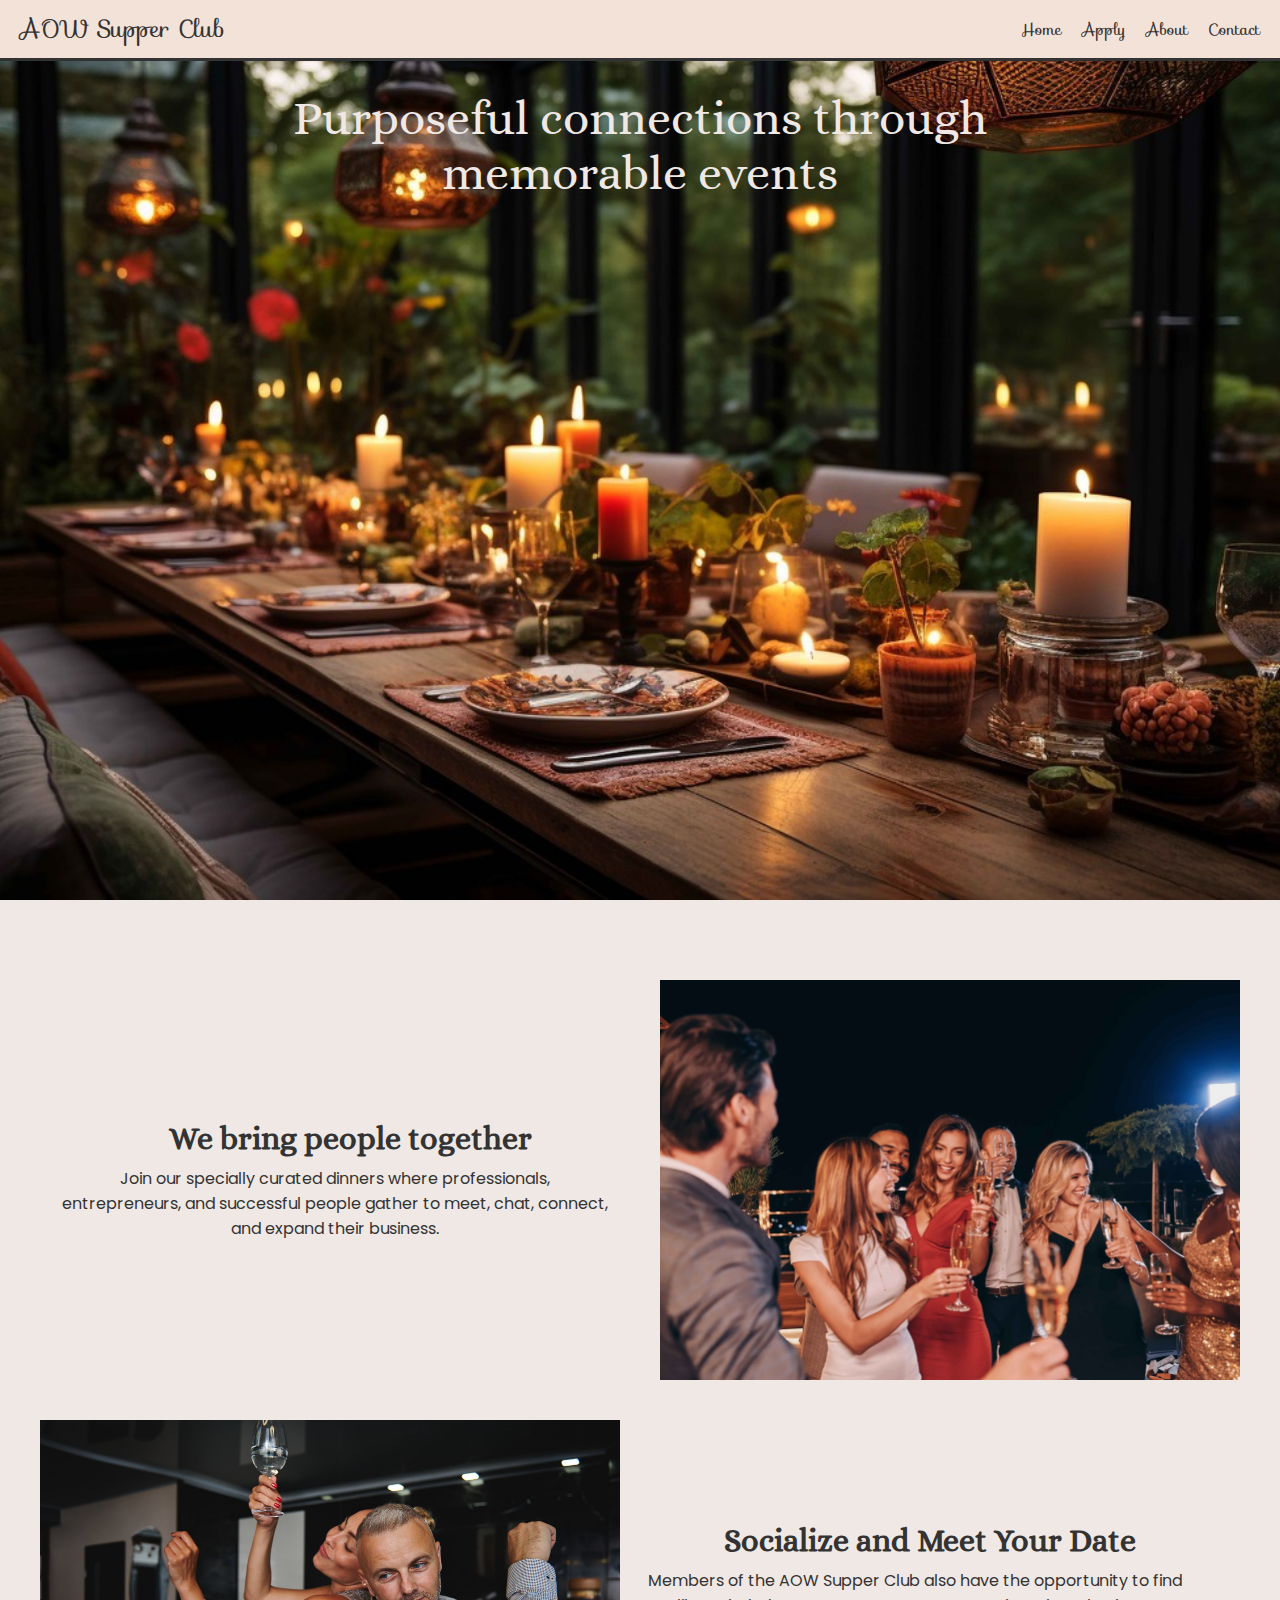
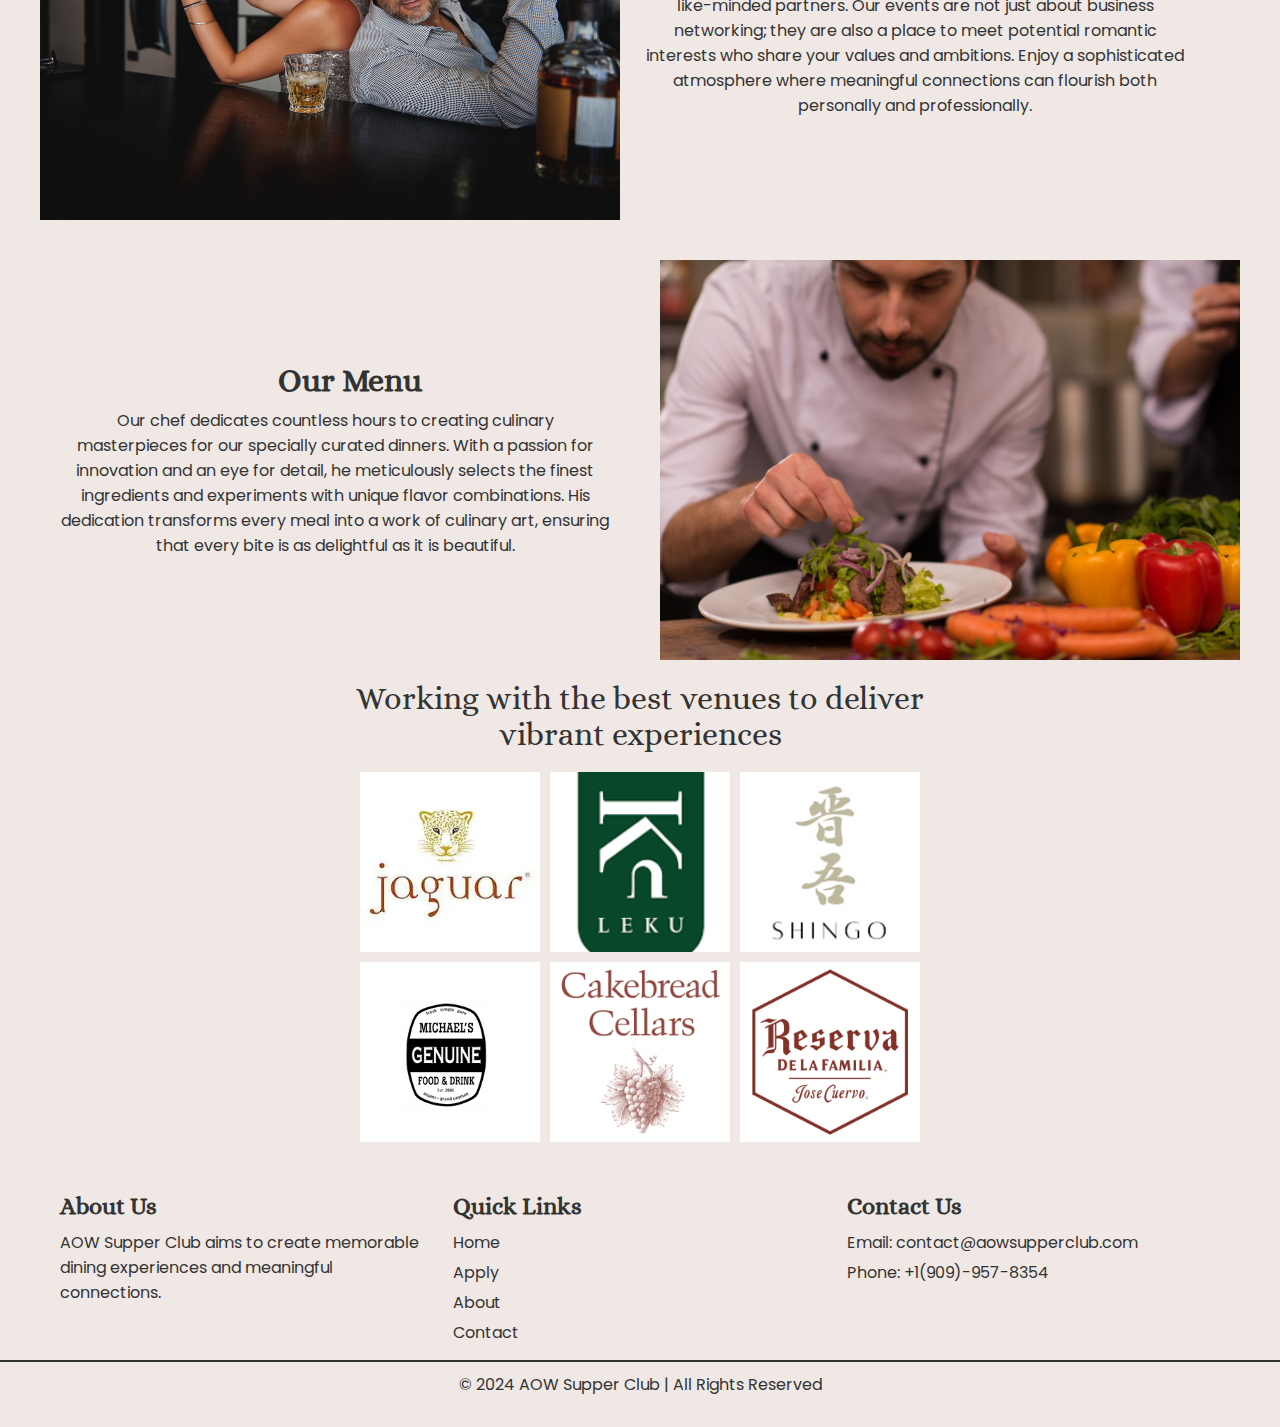
<file: index.html>
<!DOCTYPE html>
<html lang="en">
<head>
    <meta charset="UTF-8">
    <meta name="viewport" content="width=device-width, initial-scale=1.0">
    <title>AOW Supper Club</title>
    <link rel="stylesheet" href="Styles/styles.css">
    <link rel="stylesheet" href="Styles/header.css">
</head>
<body> 
    <nav class="navbar">
        <div class="logo">AOW Supper Club</div>
        <div class="menu-button">
            <div class="hamburger-menu"></div>
        </div>
        <ul class="nav-list">
            <li class="nav-item"><a href="#">Home</a></li>
            <li class="nav-item"><a href="apply.html">Apply</a></li>
            <li class="nav-item"><a href="about.html">About</a></li>
            <li class="nav-item"><a href="contact.html">Contact</a></li>
        </ul>
    </nav>

    <main> 
        <div class="main-image" id="main-image"><p>Purposeful connections through memorable events</p></div>
        <div class="about-section">
            <div class="about-text">
                <h2>We bring people together</h2>
                <p>Join our specially curated dinners where professionals, entrepreneurs, and successful people gather to meet, chat, connect, and expand their business.</p>
            </div>
            <div class="about-image"></div>
        </div>
        <div class="about-section">
            <div class="about-image-2"></div>
            <div class="about-text txt">
                <h2>Socialize and Meet Your Date</h2>
                <p>Members of the AOW Supper Club also have the opportunity to find like-minded partners. Our events are not just about business networking; they are also a place to meet potential romantic interests who share your values and ambitions. Enjoy a sophisticated atmosphere where meaningful connections can flourish both personally and professionally.</p>
            </div>
        </div>
        <div class="about-section">
            <div class="about-text">
                <h2>Our Menu</h2>
                <p>Our chef dedicates countless hours to creating culinary masterpieces for our specially curated dinners. With a passion for innovation and an eye for detail, he meticulously selects the finest ingredients and experiments with unique flavor combinations. His dedication transforms every meal into a work of culinary art, ensuring that every bite is as delightful as it is beautiful.</p>
            </div>
            <div class="about-image-3"></div>
        </div>
        <div class="venue">
            <div class="venue-text">
                <p>Working with the best venues to deliver vibrant experiences</p>
            </div>
            <div class="venue-grid">
                <div class="venue-box" style="background-image: url(images/download-8.webp);"></div>
                <div class="venue-box" style="background-image: url('images/leku.webp');"></div>
                <div class="venue-box" style="background-image: url('images/shingo.png');"></div>
                <div class="venue-box" style="background-image: url('images/michael.webp');"></div>
                <div class="venue-box" style="background-image: url('images/cake.webp'); 
                background-color: white;"></div>
                <div class="venue-box" style="background-image: url('images/reserva.webp'); background-color: white;"></div>
            </div>
        </div>
        <footer class="footer">
            <div class="footer-content">
                <div class="footer-section about">
                    <h3>About Us</h3>
                    <p>AOW Supper Club aims to create memorable dining experiences and meaningful connections.</p>
                </div>
                <div class="footer-section links">
                    <h3>Quick Links</h3>
                    <ul>
                        <li><a href="#">Home</a></li>
                        <li><a href="apply.html">Apply</a></li>
                        <li><a href="about.html">About</a></li>
                        <li><a href="contact.html">Contact</a></li>
                    </ul>
                </div>
                <div class="footer-section contact">
                    <h3>Contact Us</h3>
                    <p>Email: contact@aowsupperclub.com</p>
                    <p>Phone: +1(909)-957-8354</p>
                </div>
            </div>
            <div class="footer-bottom">
                &copy; 2024 AOW Supper Club | All Rights Reserved
            </div>
        </footer>
    </main>
    <script src="Scripts/script.js"></script>
</body>
</html>
</file>
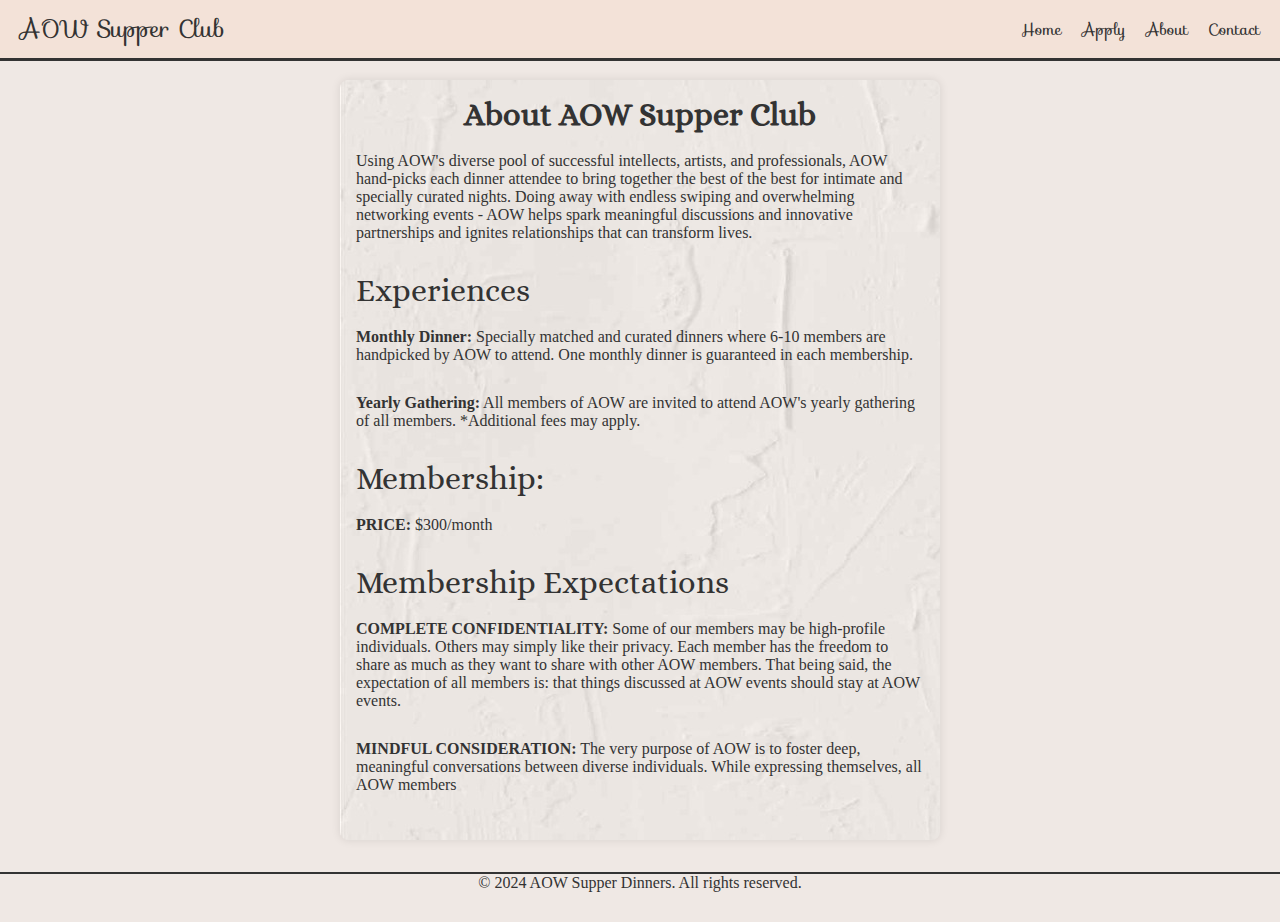
<file: about.html>
<!-- File: apply.html -->
<!DOCTYPE html>
<html lang="en">
<head>
    <meta charset="UTF-8">
    <meta name="viewport" content="width=device-width, initial-scale=1.0">
    <link rel="stylesheet" href="Styles/aboutStyle.css">
    <link rel="stylesheet" href="Styles/header.css">
    <title>Application Form</title>
    <style>
    </style>
</head>
<body>
    <nav class="navbar">
        <div class="logo">AOW Supper Club</div>
        <div class="menu-button">
            <div class="hamburger-menu"></div>
        </div>
        <ul class="nav-list">
            <li class="nav-item"><a href="index.html">Home</a></li>
            <li class="nav-item"><a href="apply.html">Apply</a></li>
            <li class="nav-item"><a href="#">About</a></li>
            <li class="nav-item"><a href="contact.html">Contact</a></li>
        </ul>
    </nav>
    <main>
    <div class="container">
        <h1>About AOW Supper Club</h1>
        
            <section>
                <h2></h2>
                <p>Using AOW's diverse pool of successful intellects, artists, and professionals, AOW hand-picks each dinner attendee to bring together the best of the best for intimate and specially curated nights. Doing away with endless swiping and overwhelming networking events - AOW helps spark meaningful discussions and innovative partnerships and ignites relationships that can transform lives.</p>
    
                <h2>Experiences</h2>
                <p><strong>Monthly Dinner:</strong> Specially matched and curated dinners where 6-10 members are handpicked by AOW to attend. One monthly dinner is guaranteed in each membership.</p>
                <p><strong>Yearly Gathering:</strong> All members of AOW are invited to attend AOW's yearly gathering of all members. *Additional fees may apply.</p>
    
                <h2>Membership:</h2>
                <p><strong>PRICE:</strong> $300/month</p>
    
                <h2>Membership Expectations</h2>
                <p><strong>COMPLETE CONFIDENTIALITY:</strong> Some of our members may be high-profile individuals. Others may simply like their privacy. Each member has the freedom to share as much as they want to share with other AOW members. That being said, the expectation of all members is: that things discussed at AOW events should stay at AOW events.</p>
                <p><strong>MINDFUL CONSIDERATION:</strong> The very purpose of AOW is to foster deep, meaningful conversations between diverse individuals. While expressing themselves, all AOW members </p>
            </section>
    </main>
        <footer class="footerAbout"> 
            <p>&copy; 2024 AOW Supper Dinners. All rights reserved.</p>
        </footer>
    </div>
    <script src="Scripts/script.js"></script>
</body>
</html>
</file>
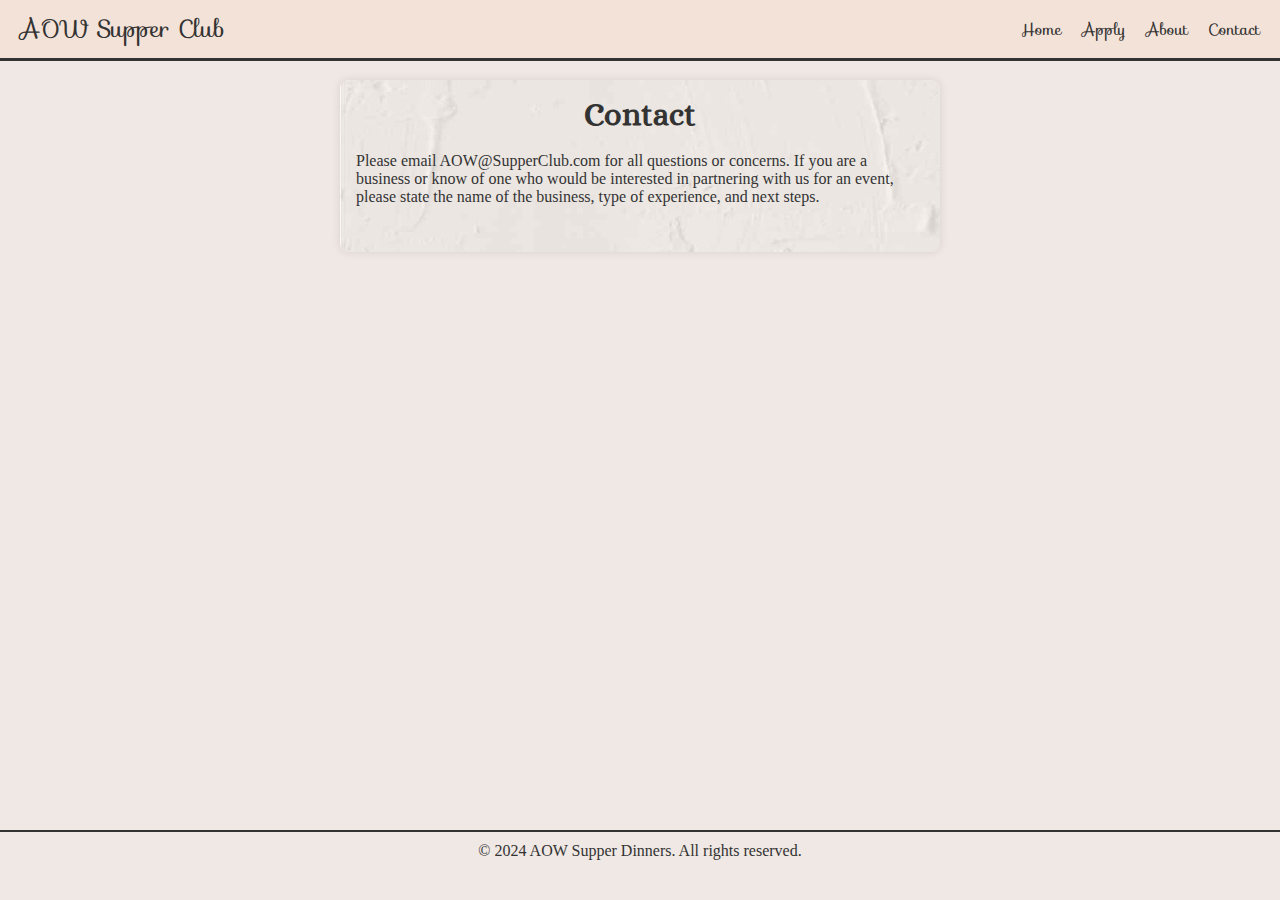
<file: contact.html>
<!DOCTYPE html>
<html lang="en">

<head>
    <meta charset="UTF-8">
    <meta name="viewport" content="width=device-width, initial-scale=1.0">
    <link rel="stylesheet" href="Styles/contactStyle.css">
    <link rel="stylesheet" href="Styles/header.css">
    <title>Application Form</title>
    <style>
    </style>
</head>

<body>
    <nav class="navbar">
        <div class="logo">AOW Supper Club</div>
        <div class="menu-button">
            <div class="hamburger-menu"></div>
        </div>
        <ul class="nav-list">
            <li class="nav-item"><a href="index.html">Home</a></li>
            <li class="nav-item"><a href="apply.html">Apply</a></li>
            <li class="nav-item"><a href="about.html">About</a></li>
            <li class="nav-item"><a href="#">Contact</a></li>
        </ul>
    </nav>
    <main>
        <div class="container">
            <h1>Contact</h1>
            <section>
                <p>Please email AOW@SupperClub.com for all questions or concerns.
                    If you are a business or know of one who would be interested in partnering with us for an event,
                    please state the name of the business, type of experience, and next steps.
                </p>
            </section>
        </div>
    </main>
    <footer class="footerContact">
        <p>&copy; 2024 AOW Supper Dinners. All rights reserved.</p>
    </footer>
    <script src="Scripts/script.js"></script>
</body>

</html>
</file>
<file: Styles/styles.css>
@import url('https://fonts.googleapis.com/css2?family=Sofia&display=swap');
@import url('https://fonts.googleapis.com/css2?family=Poppins:ital,wght@0,200;0,400;0,600;0,700;1,200;1,300;1,600&family=Sofia&display=swap');
@import url('https://fonts.googleapis.com/css2?family=Alice&display=swap');


/* General styles */
* {
    margin: 0;
    padding: 0; 
    box-sizing: border-box;
}

body {
    background-color: #efe8e4;
    text-decoration: none;
    color: #333;
    font-size: 1em;
    font-family: "Poppins", sans-serif;
    font-weight: 400;
    font-style: normal;
    overflow-x: hidden; /* Prevent horizontal scrolling */
}

/* Main image section */
.main-image {
    background-image: url('../images/dinnerSetup11.jpg');
    height: 100vh;
    background-attachment: fixed;
    background-position: center;
    background-repeat: no-repeat;
    background-size: cover;
    margin-top: 60px;
    display: flex;
    justify-content: center;
    text-align: center;
}

.main-image p {
    color: #efe8e4;
    font-family: "Alice", serif;
    font-size: 3em;
    width: 60%;
    margin-top: 30px;
    animation: fadeInn 2s forwards;
}

.main-image span {
    font-family: "Tangerine", cursive;
    font-weight: 600;
    font-style: normal; 
    font-size: 2em;
}

/* About section */
.about-section {
    display: flex;
    align-items: center;
    justify-content: center;
    background-color: #efe8e4;
    padding: 20px 40px;   
}

.about-image, .about-image-2, .about-image-3 {
    height: 400px;
    background-position: center;
    background-repeat: no-repeat;
    background-size: cover;
    width: 50%;
    animation: fadeIin ease-in-out both;
    animation-timeline: view();
    animation-range: entry 50% cover 50%;
}

.about-image {
    background-image: url('../images/grupa1.jpg');
}

.about-image-2 {
    background-image: url('../images/flirting.jpg');
}

.about-image-3 {
    background-image: url('../images/chefprep.jpg');
}

.about-text {
    text-align: center;
    margin-left: 20px;
    margin-right: 20px;
    width: 50%;
    animation: fadeIin ease-in-out both;
    animation-timeline: view();
    animation-range: entry 50% cover 50%;
}

.about-text h2 {
    font-family: "Alice", serif;
    font-size: 2em;
    color: #333;
    margin-bottom: 10px;
}

.about-text p {
    font-family: "Poppins", sans-serif;
    font-size: 1em;
    color: #333;
    padding-right: 30px;
}

/* Venue section */
.venue {
    display: flex;
    flex-direction: column;
    width: 100%;
}

.venue-grid {
    display: grid;
    justify-content: center;
    grid-template-columns: repeat(3, 20vh);
    grid-template-rows: repeat(2, 20vh);
    gap: 10px;
    padding: 20px;
    animation: fadeIin ease-in-out both;
    animation-timeline: view();
    animation-range: entry 50% cover 50%;
}

.venue-box {
    background-size: cover;
    background-position: center;
    background-repeat: no-repeat;
    height: 20vh;
    width: 20vh;
}

.venue-box img {
    width: fit-content;
}

.venue-text {
    display: flex;
    align-items: center;
    justify-content: center;
    width: 50%;
    text-align: center;
    margin: 0 auto;
    animation: fadeIin ease-in-out both;
    animation-timeline: view();
    animation-range: entry 50% cover 50%;
}

.venue-text p {
    font-family: "Alice", serif;
    font-size: 2em;
    color: #333;
}

/* Footer section */
.footer {
    background-color: #efe8e4;
    color: #333;
    padding: 20px 0;
    animation: fadeIin ease-in-out both;
    animation-timeline: view();
    animation-range: entry 50% cover 10%;
}

.footer-content {
    display: flex;
    justify-content: space-between;
    padding: 0 50px;
    flex-wrap: wrap;
}

.footer-section {
    flex: 1;
    padding: 10px;
}

.footer-section h3 {
    margin-bottom: 10px;
    font-family: "Alice", serif;
    font-size: 1.5em;
}

.footer-section p, .footer-section ul, .footer-section li {
    margin: 5px 0;
    font-family: "Poppins", sans-serif;
    font-size: 1em;
}

.footer-section ul {
    list-style: none;
    padding: 0;
}

.footer-section ul li a {
    color: #333;
    text-decoration: none;
}

.footer-bottom {
    text-align: center;
    padding: 10px;
    background-color: #efe8e4;
    border-top: 2px solid #333;
}

/* Media queries for responsiveness */
@media (max-width: 768px) {
    .about-section {
        flex-direction: column;
        padding: 20px 10px;
    }

    .about-text {
        width: 80%;
        padding-bottom: 30px;
        margin-bottom: 20px;
    }

    .about-image, .about-image-2, .about-image-3 {
        width: 100%;
        height: 300px;
    }

    .about-image-2 {
        order: 2;
    }

    .txt {
        order: 1;
    }

    .about-text p {
        font-size: 1em;
        margin-left: 25px;
    }

    .main-image {
        width: 100%;
        height: 700px;
        background-attachment: scroll;
    }

    .main-image p {
        width: 80%; 
        margin: 0 auto;
        margin-top: 20px; 
        text-align: center; 
    }

    .main-image span {
        display: inline-block;
        text-align: center;
        width: 100%; 
        font-size: 1.8em; 
    }

    .venue {
        flex-direction: column;
    }

    .venue-grid {
        grid-template-columns: repeat(2, 1fr);
        grid-template-rows: repeat(3, 1fr);
        width: auto;
    }

    .venue-box {
        background-position: center center; 
        background-size: cover; /* Ensure it covers the entire area without distortion */
        width: 100%; /* Adjust width for responsiveness */
        height: 20vh; /* Adjust height as needed */
    }

    .venue-text {
        width: 100%;
        padding: 20px;
        margin: 0 auto;
        display: flex;
        align-items: center;
        justify-content: center;
        text-align: center;
    }

    .footer-content {
        flex-direction: column;
        align-items: center;
        padding: 0 20px;
    }

    .footer-section {
        width: 100%;
        text-align: center;
        padding: 10px 0;
    }

    .footer-bottom {
        padding: 10px 20px;
    }
}

/* Animation keyframes */
@keyframes fadeIn {
    from {
        opacity: 0;
    }
    to {
        opacity: 1;
    }
}

@keyframes fadeOut {
    from {
        opacity: 1;
    }
    to {
        opacity: 0;
    }
}

@keyframes fadeIin {
    from {
        opacity: 0;
        transform: translateY(100px);
    }
    to {
        opacity: 1;
        transform: translateY(0);
    }
}

@keyframes fadeInn {
    0% {
        opacity: 0;
        transform: translateY(30px) scale(0.9);
    }
    100% {
        opacity: 1;
        transform: translateY(0) scale(1);
    }
}
</file>
<file: Styles/header.css>
@import url('https://fonts.googleapis.com/css2?family=Sofia&display=swap');
@import url('https://fonts.googleapis.com/css2?family=Poppins:ital,wght@0,200;0,400;0,600;0,700;1,200;1,300;1,600&family=Sofia&display=swap');

.navbar {
    display: flex;
    justify-content: space-between;
    align-items: center;
    background-color: #f3e2d8; 
    padding: 10px 20px;
    position: fixed;
    width: 100%;
    top: 0;
    left: 0;
    z-index: 1000;
    border-bottom: 3px solid #333;
}

.logo {
    font-size: 1.5em;
    font-weight: bold;
    font-family: "Sofia", cursive;
    font-weight: 400;
    font-style: normal;
    color: #333;
}

.nav-list {
    list-style: none;
    display: flex;
}

.nav-item {
    margin-left: 20px;
}

.nav-item a {
    text-decoration: none;
    color: #333;
    font-size: 1em;
    font-family: "Sofia", cursive;
    font-weight: 400;
    font-style: normal;
}

.nav-item a:hover {
    color: #797979;
}

@media (max-width: 768px) {
    .menu-button {
        position: relative;
        display: flex;
        justify-content: flex-end;
        align-items: center;
        width: 30px;
        height: 30px;
        cursor: pointer;
        transition: all .5s ease-in-out;
        border-radius: 4px;
    }
    .hamburger-menu {
        width: 30px;
        height: 3px;
        background: #333;
        border-radius: 5px;
        transition: all .5s ease-in-out;
    }
    .hamburger-menu::before,
    .hamburger-menu::after {
        content: '';
        position: absolute;
        width: 30px;
        height: 3px;
        background: #333;
        transition: all .5s ease-in-out;
        border-radius: 4px;
    }

    .hamburger-menu::before {
        transform: translateY(-10px);
    }

    .hamburger-menu::after {
        transform: translateY(10px);
    }

    .menu-button.open .hamburger-menu {
        transform: translateX(-50px);
        background: transparent;
        box-shadow: none;
    } 

    .menu-button.open .hamburger-menu::before {
        transform: rotate(45deg) translate(35px, -35px);
    }

    .menu-button.open .hamburger-menu::after {
        transform: rotate(-45deg) translate(35px, 35px);
    }

    .nav-list {
        position: fixed;
        right: 0;
        top: 60px;
        background-color: #f4e1d2;
        width: 100%;
        height: 80vh;
        flex-direction: column;
        align-items: center;
        justify-content: center;
        display: none;
        opacity: 0;
        transition: opacity 1s ease-in-out;
    }

    .nav-list.active {
        display: flex;
        opacity: 1;
        animation: fadeIn 1s ease-in-out forwards;
    }

    .nav-list.fade-out {
        display: flex;
        opacity: 0;
        animation: fadeOut 1s ease-in-out forwards;
    }

    .nav-item {
        margin: 20px 0;
    }

    .menu-button {
        display: flex;
    }
}
</file>
<file: Styles/aboutStyle.css>
@import url('https://fonts.googleapis.com/css2?family=Alice&display=swap');
* {
    margin: 0;
    padding: 0;
    box-sizing: border-box;
}

body {
    background-color: #efe8e4;
    text-decoration: none;
    color: #333;
}

.container {
    max-width: 600px;
    margin: 2em auto; 
    padding: 1em;
    background-color: #fff;
    box-shadow: 0 0 10px rgba(0, 0, 0, 0.1);
    border-radius: 8px;
    margin-top: 80px;
    background-image: url('../images/walll.jpg');
    animation: fadeIn 2s forwards;
}

h1 {
    font-family: "Alice", sans-serif;
    text-align: center;
}

h2 {
    margin-bottom: 20px;
    font-size: 2em;
    font-family: "Alice", sans-serif;
    font-weight: 400;
    font-style: normal;
}

p {
    margin-bottom: 30px;
    font-family: 'Times New Roman', Times, serif;
}

.footerAbout {
    display: flex; 
    justify-content: center;
    text-align: center;
    border-top: 2px solid #333;
   
    font-family: 'Popins', serif;
}

@keyframes fadeIn {
    0% {
        opacity: 0;
        transform: translateY(30px) scale(0.9);
    }
    100% {
        opacity: 1;
        transform: translateY(0) scale(1);
    }
}
</file>
<file: Styles/contactStyle.css>
@import url('https://fonts.googleapis.com/css2?family=Alice&display=swap');

* {
    margin: 0;
    padding: 0;
    box-sizing: border-box;
}

html, body {
    height: 100%;
}

body {
    display: flex;
    flex-direction: column;
    background-color: #efe8e4;
    color: #333;
}

main {
    flex: 1; /* This allows the main content to grow and take up the remaining space */
}

.container {
    max-width: 600px;
    margin: 2em auto; 
    padding: 1em;
    background-color: #fff;
    box-shadow: 0 0 10px rgba(0, 0, 0, 0.1);
    border-radius: 8px;
    background-image: url('../images/walll.jpg');
    animation: fadeIn 2s forwards;
    margin-top: 80px;
}

h1 {
    font-family: "Alice", sans-serif;
    text-align: center;
    margin-bottom: 20px;
}

p {
    margin-bottom: 30px;
    font-family: 'Times New Roman', Times, serif;
}

.footerContact {
    display: flex;
    justify-content: center;
    text-align: center;
    border-top: 2px solid #333;
    margin-top: auto; /* This pushes the footer to the bottom */
    padding: 10px;
    font-family: 'Poppins', serif;
}

@keyframes fadeIn {
    0% {
        opacity: 0;
        transform: translateY(30px) scale(0.9);
    }
    100% {
        opacity: 1;
        transform: translateY(0) scale(1);
    }
}
</file>
